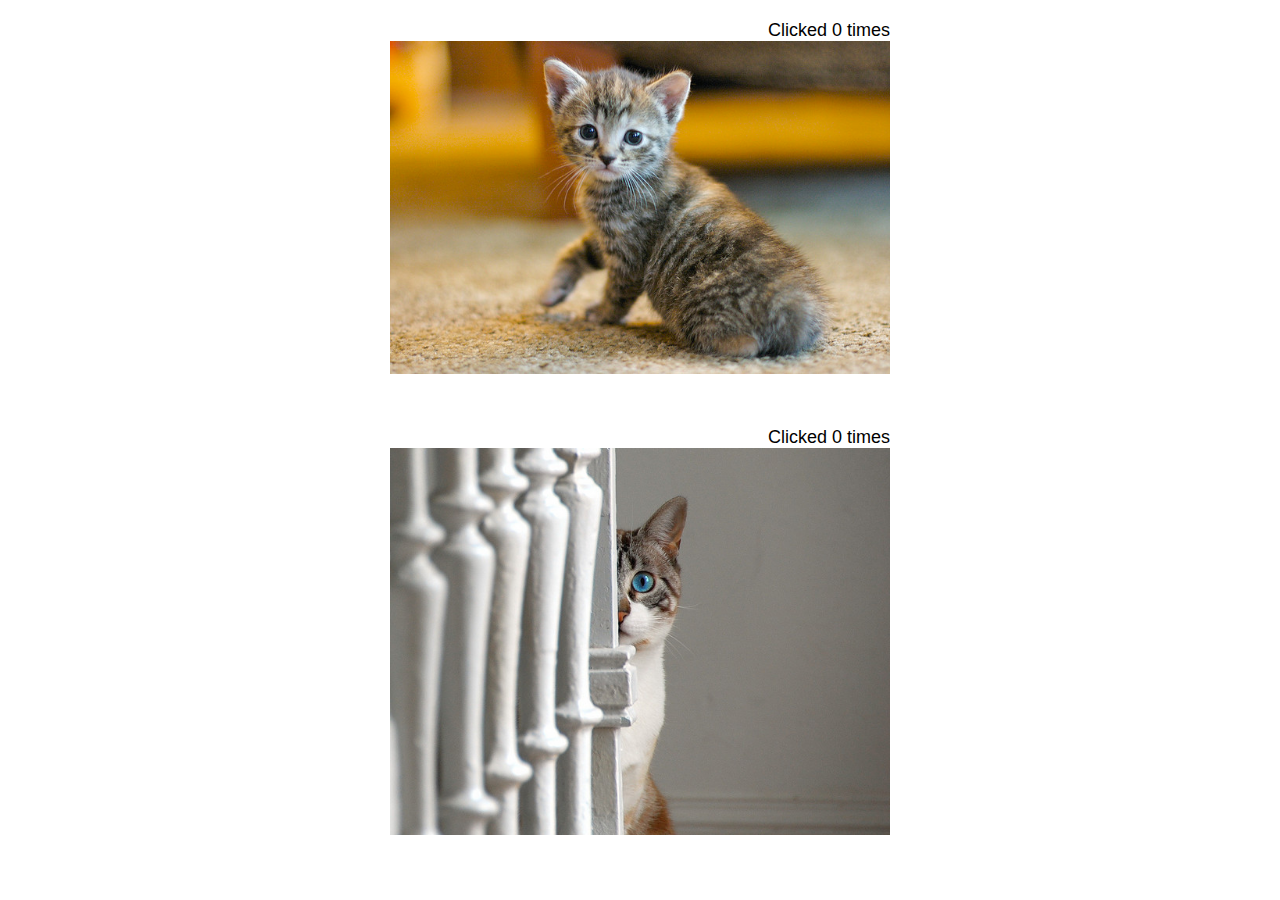
<file: index.html>
<!DOCTYPE html>
<html lang="en">
    <head>
        <meta charset="utf-8">
        <meta name="viewport" content="width=device-width, initial-scale=1.0">
        <title>Cat Clicker</title>
        <style>
            * {
                box-sizing: border-box;
            }

            html {
                font-family: Helvetica, Arial, sans-serif;
                font-size: 12px;
            }

            body {
                background-color: #fff;
                max-width: 900px;
                width: 90%;
                margin: 0 auto;
            }

            p {
                font-size: 1.5rem;
                margin: 0;
            }

            .content {
                width: 500px;
                margin: 0 auto;
            }

            .image-box {
                width: 100%;
                margin-bottom: 50px;
                cursor: pointer;
            }

            .image-box:first-of-type {
                margin-top: 20px;
            }

            .image-box img {
                width: 100%;
            }

            .click-count {
                text-align: right;
            }
        </style>
    </head>
    <body>
        <div class="content">
            <div class="image-box">
               <p class="cat-name" id="cat1Name"></p>
               <p class="click-count">Clicked <span id="cat1Count">0</span> times</p>
               <img src="images/cat1.jpg" alt="Udacity Cat">
            </div>

            <div class="image-box">
                <p class="cat-name" id="cat2Name"></p>
                <p class="click-count">Clicked <span id="cat2Count">0</span> times</p>
                <img src="images/cat2.jpg" alt="Udacity Cat">
            </div>
        </div>

        <script>
            (function() {
                const clickCountSpan = document.getElementById("click-count");
                let times = 0;

                let firstImageName = "Tom";
                let secondImageName = "Mandy";

                const imgs = document.getElementsByTagName("img");
                const firstImage = imgs[0];
                const secondImage = imgs[1];

                // cat names paragraphs
                /*const firstImageNamePara = document.getElementById("cat1Name");
                const secondImageNamePara = document.getElementById("cat2Name");

                // give the paragraphs name
                firstImageNamePara.textContent = firstImageName;
                secondImageNamePara.textContent = secondImageName;

                // click count paragraphs
                const firstImageClickCount = document.getElementById("cat1Count"),
                      secondImageClickCount = document.getElementById("cat2Count");*/
                
                /*if (firstImage !== null) {
                    firstImage.addEventListener("click", function() {
                        firstImageClickCount.textContent = Number(firstImageClickCount.textContent) + 1;
                    }, false);
                }

                if (secondImage !== null) {
                    secondImage.addEventListener("click", function() {
                        secondImageClickCount.textContent = Number(secondImageClickCount.textContent) + 1;
                    }, false);
                }*/

                // a seemingly better approach
                const clicker = function(node, params) {
                    if (node !== null) {
                        node.addEventListener('click', function() {
                            params.siblings.namePara.textContent = params.cat.name;
                            params.siblings.countClickPara.textContent = Number(params.siblings.countClickPara.textContent) + 1
                        }, false);
                    }
                }

                clicker(firstImage, {
                    cat: {
                        name: 'Tom'
                    },

                    siblings: {
                        namePara: document.getElementById("cat1Name"),
                        countClickPara: document.getElementById("cat1Count"),
                    }
                });

                clicker(secondImage, {
                    cat: {
                        name: 'Mandy'
                    },

                    siblings: {
                        namePara: document.getElementById("cat2Name"),
                        countClickPara: document.getElementById("cat2Count")
                    }
                });
            })();

        </script>
    </body>
</html>
</file>
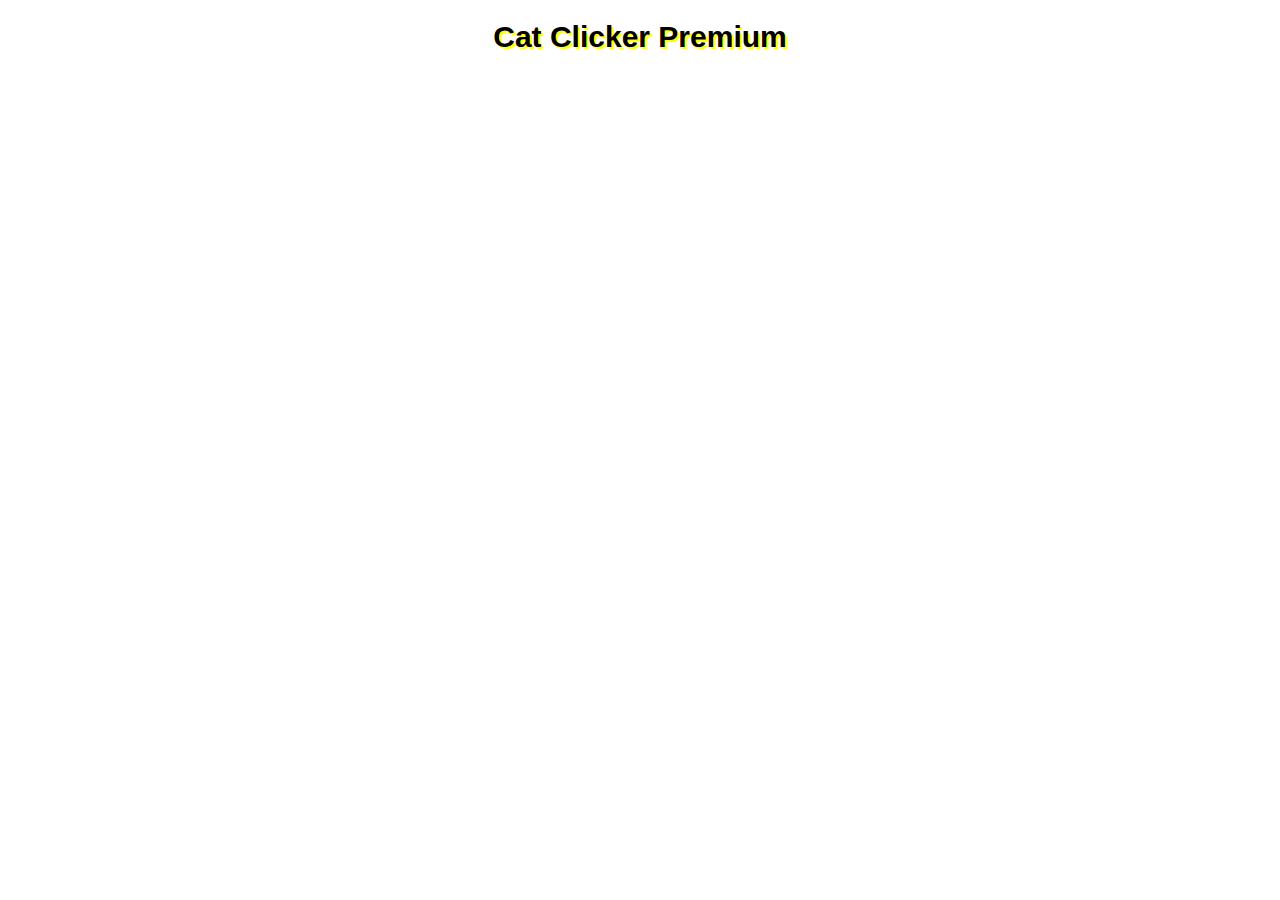
<file: cat-clicker-premium.html>
<!DOCTYPE html>
<html lang="en">
    <head>
        <meta charset="utf-8">
        <title>Cat Clicker Premium</title>
        <link rel="stylesheet" href="stylesheets/style.css">
    </head>
    <body>
        <h1>Cat Clicker Premium</h1>
        <section class="main-container">

            <!-- for the list of all cats -->
            <div class="list-panel"></div>

            <!-- image-box -->
            <div class="image-container">

                <p class="cat-name"></p>
                <p class="cat-click-count"></p>

                <div class="image-box">
                    
                </div>
            </div>
        </section>
    </body>
</html>
</file>
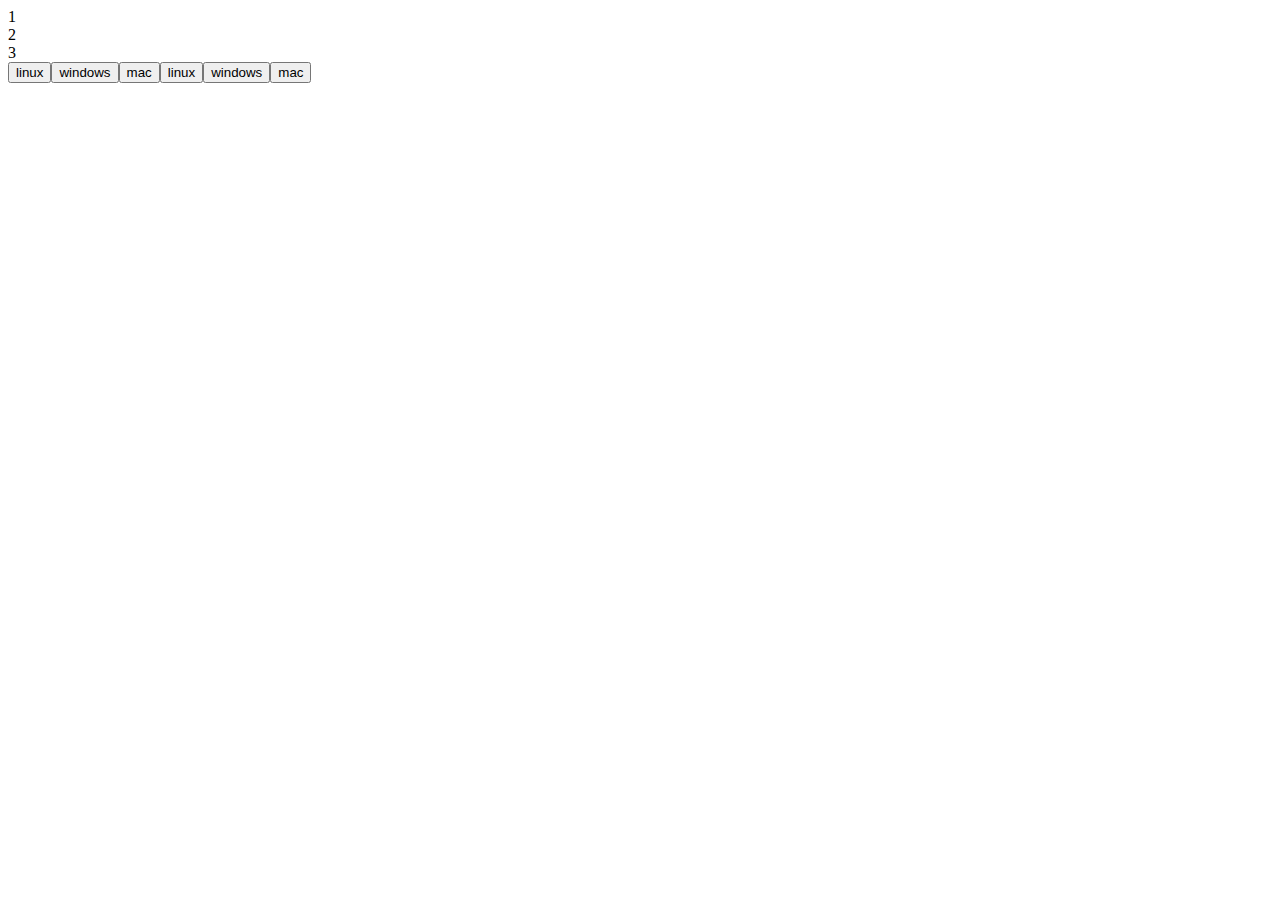
<file: closures.html>
<!DOCTYPE html>
<html lang="en">
    <head>
        <meta charset="utf-8">
        <title>Closures &amp; Event Listeners</title>
    </head>
    <body>
        <h1>Closures &amp; Event Listeners</h1>
        <div id="content"></div>
        
        <script>
            // clear the screen for testing
            document.body.innerHTML = '';
            document.body.style.background = "white";

            var nums = [1, 2, 3];

            // Let's loop over the numbers in our array
            for (var i = 0; i < nums.length; i++) {

                // This is the number we are currently on.
                var num = nums[i];

                // We're creating a DOM element for the number
                var elem = document.createElement('div');
                elem.textContent = num;

                // and when we click, alert the value of 'num'
                elem.addEventListener('click', (function(numCopy) {
                    return function() {
                        alert(numCopy);
                    };
                })(num));

                // finally, let's add this element to the document
                document.body.appendChild(elem);
            }


    // this works as expected because we are using block-scoped 'let and const' variables
            var buttonMaker = function () {
                var names = ['linux', 'windows', 'mac'];
                for (let i = 0; i < names.length; i++) {
                    const btn = document.createElement('button');
                    const name = names[i];
                    btn.textContent = name;
                    btn.addEventListener('click', function () {
                        alert(name);
                    });

                    document.body.appendChild(btn);
                }
            }

            buttonMaker();

            var buttonMaker2 = function() {
                var names = ['linux', 'windows', 'mac'];
                for (let i = 0; i < names.length; i++) {
                    var btn = document.createElement('button')
                    var name = names[i];
                    btn.textContent = name;
                    btn.addEventListener('click', (function(nameCopy) {

                        return function() {
                            alert(nameCopy);
                        };
                    })(name));

                    document.body.appendChild(btn);
                }
            }

         buttonMaker2();

        </script>
    </body>
</html>
</file>
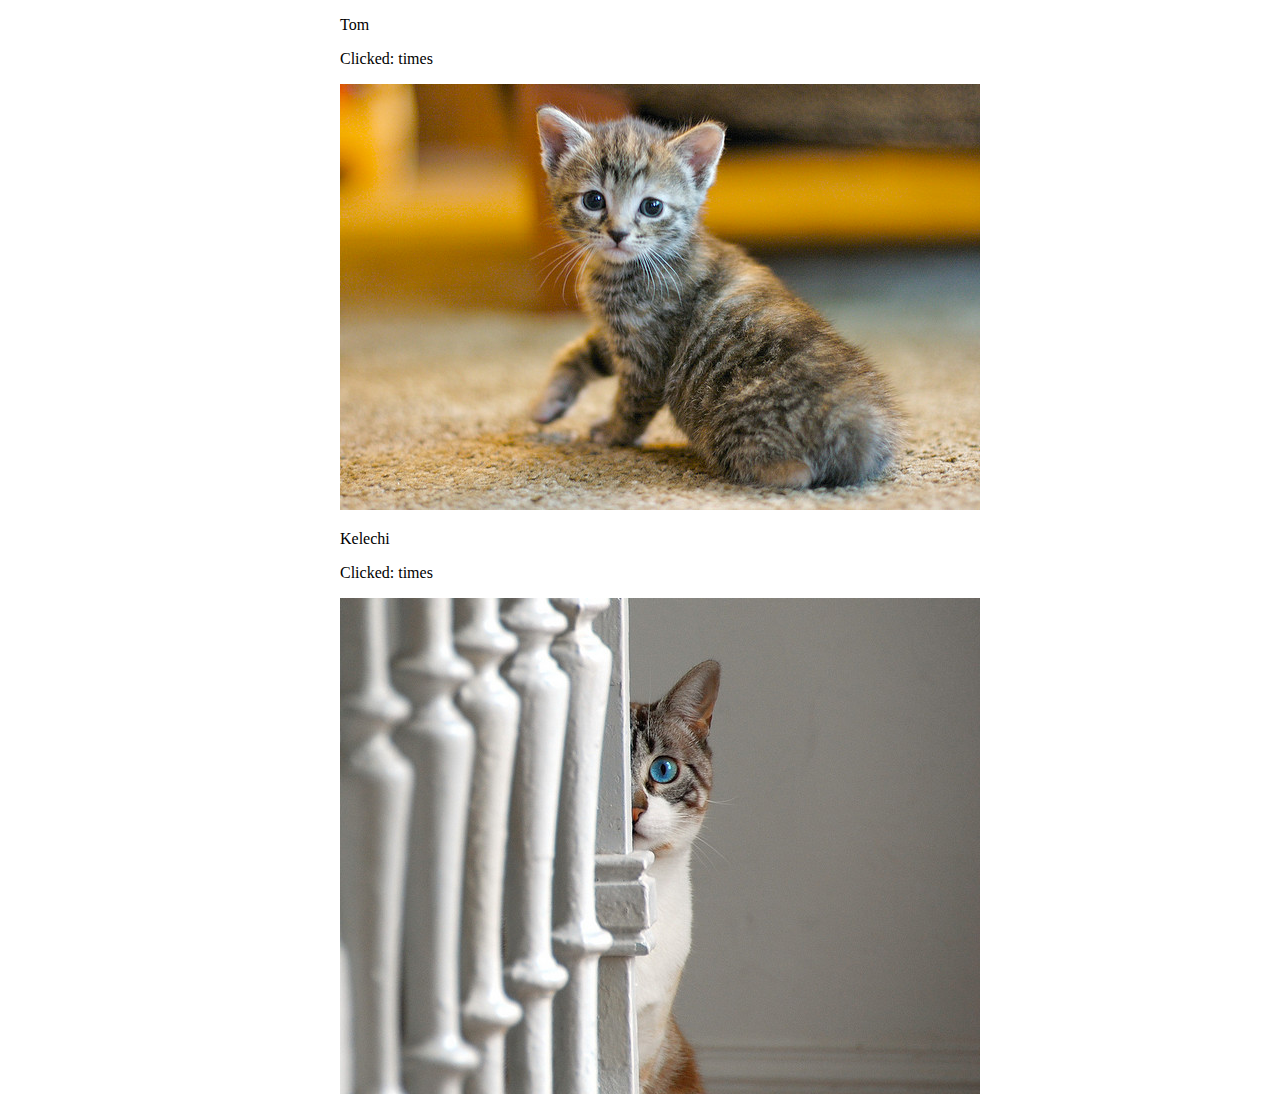
<file: index2.html>
<!DOCTYPE html>
<html lang="en">
    <head>
        <meta charset="utf-8">
        <title>Cat Clicker 2</title>
        <style>
            body {
                margin: 0 auto;
                width: 980px;
            }

            .content {
                width: 600px;
                margin: 0 auto;
            }

            .image-box {
                margin: 0 auto;
                width: 100%;
            }

            img {
                cursor: pointer;
            }
        </style>
    </head>
    <body>
        <div class="content">
            <div class="image-box">
                <p id="cat1Name"></p>
                <p>Clicked: <span id="cat1Click"></span> times</p>
                <img src="images/cat1.jpg" alt="Udacity Cat">
            </div>

            <div class="image-box">
                <p id="cat2Name"></p>
                <p>Clicked: <span id="cat2Click"></span> times</p>
                <img src="images/cat2.jpg" alt="Udacity Cat">
            </div>
        </div>
        <script>
            (function() {

                // same implementation the cat clicker as in the other example
                // implemented using closures
                
                let cat1Name = "Tom";
                let cat2Name = "Kelechi";

                const cat1NamePara = document.getElementById("cat1Name"),
                      cat2NamePara = document.getElementById("cat2Name"),
                      images = document.getElementsByTagName("img"),
                      cat1ClickCount = document.getElementById("cat1Click"),
                      cat2ClickCount = document.getElementById("cat2Click");
                
                cat1NamePara.append(document.createTextNode(cat1Name));
                cat2NamePara.append(document.createTextNode(cat2Name));

                const clicker = function(node, placeholderNode) {
                    let counter = 0;
                    if (node !== null) {
                        node.addEventListener('click', function() {
                            counter += 1;
                            placeholderNode.textContent = counter;
                        }, false);
                    }
                }

                /* for (let i = 0; i < images.length; i += 1) {
                    clicker(images[i]);
                } */

                clicker(images[0], cat1ClickCount);
                clicker(images[1], cat2ClickCount);
            })();
        </script>
    </body>
</html>
</file>
<file: stylesheets/style.css>
*, *:before, *:after {
    box-sizing: border-box;
}

html {
    font-family: Helvetica, Arial, sans-serif;
    font-size: 10px;
}

body {
    background-color: #fff;
    color: #fff;
}

h1 {
    font-size: 3rem;
    text-align: center;
    color: #000;
    text-shadow: 2px 2px 1px yellow;
}

h2 {
    font-size: 2.5rem;
    text-align: center;
}

p {
    line-height: 1.5;
    color: #000;
    font-size: 1.5rem;
}

/* image container layout styling */
.main-container {
    width: 80%;
    /* height: 300px; */
    margin: 0 auto;
    background-color: pink;
}

.list-panel {
    width: 30%;
    /* height: 300px; */
    margin-right: 5%;
    float: left;
    background-color: #000;
}

.image-box {
    width: 65%;
    /* height: 300px; */
    float: right;
    background-color: #000;
}

.image-box img {
    width: 100%;
}

/* list styling */
li {
    list-style-type: none;
    padding: 0.5rem 0;
    font-size: 1.5rem;
    cursor: pointer;
}
</file>
